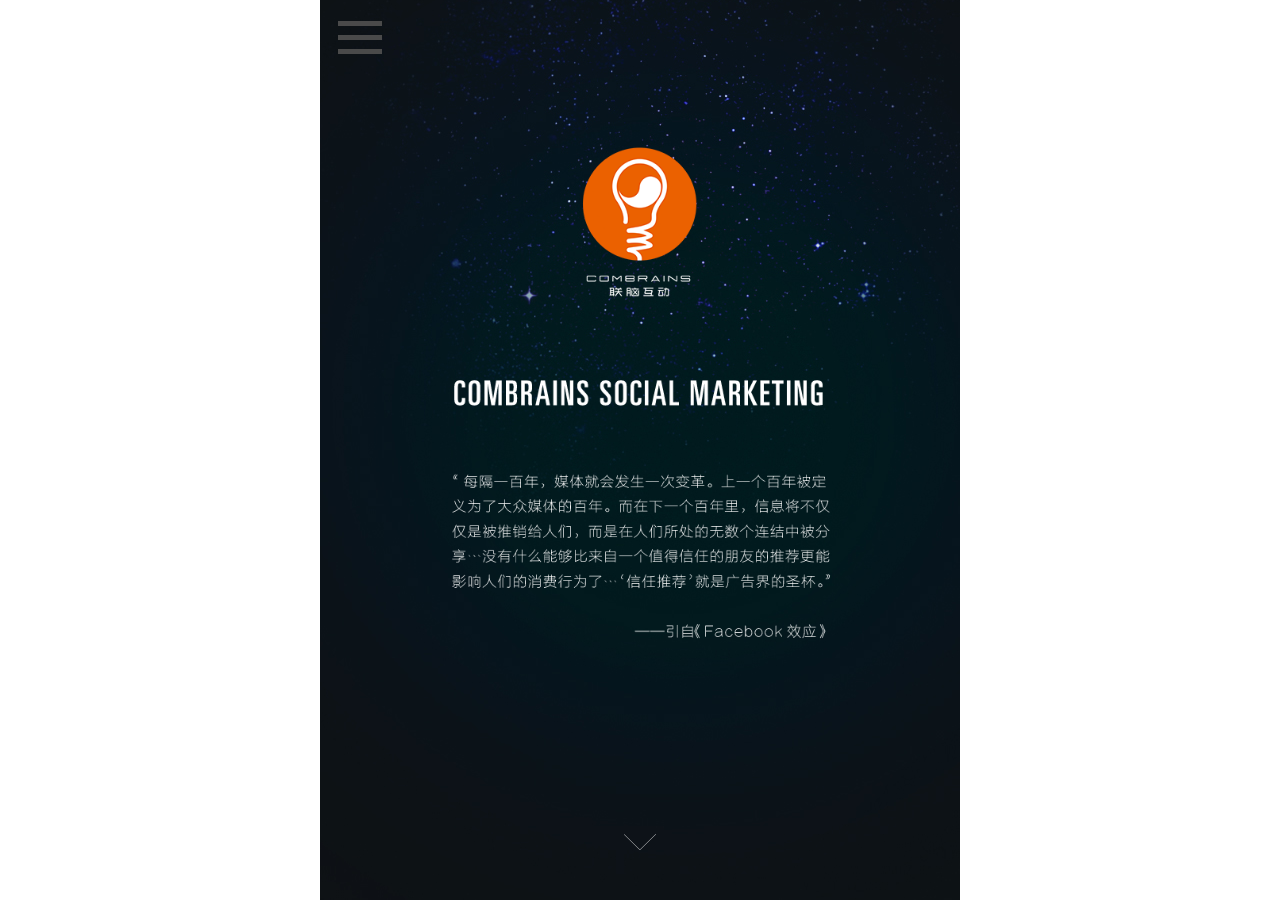
<file: Combranis/index.html>
﻿<!DOCTYPE html>
<html xmlns="http://www.w3.org/1999/xhtml">
<head>
    <meta http-equiv="Content-Type" content="text/html; charset=utf-8" />
    <meta name="viewport" id="viewportid" content="target-densitydpi=320,width=640,user-scalable=no" />
    <link href="css/swiper.min.css" rel="stylesheet" />
    <link href="css/index.css" rel="stylesheet" />
    <script src="js/jquery-1.8.2.min.js"></script>
    <script src="js/swiper.min.js"></script>
    <script src="js/jquery.imagesloaded.min.js"></script>
    <title>联脑互动</title>
</head>
<body>
    <!--Loading-->
    <div class="loading">
        <span class="loading_txt">0%</span>
    </div>
    <!--Loading-->
    <!--主体-->
    <div id="body" hidden>
        <!--菜单-->
        <div id="menu">
        </div>
        <div id="menu_m">
            <div style="width:640px;height:195px;position:absolute;top:0px;left:0px;background:url('../img/menu_bg_01.png') no-repeat;background-size:100% 100%;"></div>
            <div id="menu_m_1" style="width: 640px;position: absolute;top: 195px; left: 0px; background: url('../img/menu_bg_02.png'); background-size: 100% 100%;"></div>
            <div style="width:640px;height:150px;position:absolute;bottom:0px;left:0px;background:url('../img/menu_bg_03.png') no-repeat;background-size:100% 100%;"></div>
            <div id="menu_m_list">
                <table>
                    <tr>
                        <td>
                            <img src="img.cn/menu_home.png" id="menu_home" data-id="0" class="menu_nav" />
                        </td>
                    </tr>
                    <tr>
                        <td>
                            <img src="img.cn/menu_about_h.png" id="menu_about" data-id="1" class="menu_nav" />

                        </td>
                    </tr>
                    <tr>
                        <td>
                            <img src="img.cn/menu_view_h.png" id="menu_view" data-id="2" class="menu_nav" />

                        </td>
                    </tr>
                    <tr>
                        <td>
                            <img src="img.cn/menu_services_h.png" id="menu_services" data-id="3" class="menu_nav" />

                        </td>
                    </tr>
                    <tr>
                        <td>
                            <img src="img.cn/menu_clients_h.png" id="menu_clients" data-id="4" class="menu_nav" />
                        </td>
                    </tr>
                    <tr>
                        <td>

                            <img src="img.cn/menu_contact_h.png" id="menu_contact" data-id="6" class="menu_nav" />

                        </td>
                    </tr>
                    <tr>
                        <td>
                            &nbsp;
                        </td>
                    </tr>
                    <tr>
                        <td>
                            <img src="img/menu_wechat.png" id="combrainsweixin"/>
                        </td>
                    </tr>
                    <tr>
                        <td>
                            <img src="img/menu_wb.png"  id="combrainsweibo" />
                        </td>
                    </tr>
                </table>
            </div>
            <div id="tent_fd"></div>
        </div>
        <!--上划提示-->
        <!--<div id="up">

        </div>-->
        <!--上划提示-->
        <!--内容部分-->
        <div id="index" style="position: absolute; width: 100%; height: 100%; bottom: 0px; right: 0px; z-index: 1; overflow: hidden;">
            <div class="swiper-wrapper">
                <!--第一页-->
                <div class="swiper-slide" id="page1">
                    <img src="img/p1_sl.png" style="height: 100%;" />
                    <div id="up">

                    </div>
                </div>
                <!--第一页-->
                <!--第二页-->
                <div class="swiper-slide" id="page2">
                    <div id="page2_m" style="position: absolute; width: 100%; height: 100%; bottom: 0px; right: 0px; z-index: 1; overflow: hidden;">
                        <div class="swiper-wrapper">
                            <div class="swiper-slide">
                                <img src="img.cn/p2_sl.png" style="height: 100%;" />
                            </div>
                            <div class="swiper-slide">
                                <img src="img.cn/p2_sl2.png" style="height: 100%;" />
                            </div>
                        </div>
                        <div class="swiper-pagination" id="swiper-pagination-p2" style="bottom:70px !important"></div>
                    </div>
                    <div id="up">

                    </div>
                </div>
                <!--第二页-->
                <!--第三页-->
                <div class="swiper-slide" id="page3">
                    <div id="up">

                    </div>

                    <img src="img.cn/p3_sl.png" style="height: 100%;" />
                </div>
                <!--第三页-->
                <!--第四页-->
                <div class="swiper-slide" id="page4">
                    <div id="up">

                    </div>

                    <div id="page4_m" style="position: absolute; width: 100%; height: 100%; bottom: 0px; right: 0px; z-index: 1; overflow: hidden;">
                        <div class="swiper-wrapper">
                            <div class="swiper-slide">
                               <table style="width: 500px; position: relative; left: 50px;top:15%; ">
                                   <tr>
                                       <td colspan="2" align="left">
                                           <img src="img/yyzy_label.png" />
                                       </td>
                                   </tr>
                                   <tr>
                                       <td colspan="2" align="left">
                                           &nbsp;
                                       </td>
                                   </tr>
                                   <tr>
                                       <td colspan="2" align="left">
                                           <img src="img/yyzy_text.png" />
                                       </td>
                                   </tr>
                                   <tr>
                                       <td colspan="2" align="left">&nbsp;
                                       </td>
                                   </tr>
                                   <tr>
                                       <td>
                                           <img src="img/yyzy_01.png" style="" onclick="showwindow('yyzy_01')" />
                                       </td>
                                       <td>
                                           <img src="img/yyzy_02.png" style="" onclick="showwindow('yyzy_02')" />
                                       </td>
                                   </tr>
                                   <tr>
                                       <td>
                                           <img src="img/yyzy_03.png" style="" onclick="showwindow('yyzy_03')" />
                                       </td>
                                       <td>
                                           <img src="img/yyzy_04.png" style="" onclick="showwindow('yyzy_04')" />
                                       </td>
                                   </tr>
                               </table>
                            </div>
                            <div class="swiper-slide">
                                <table style="width: 500px; position: relative; left: 50px;top:15%; ">
                                    <tr>
                                        <td colspan="2" align="left">
                                            <img src="img/zhtg_label.png" />
                                        </td>
                                    </tr>
                                    <tr>
                                        <td colspan="2" align="left">
                                            &nbsp;
                                        </td>
                                    </tr>
                                    <tr>
                                        <td colspan="2" align="left">
                                            <img src="img/zhtg_text.png" />
                                        </td>
                                    </tr>
                                    <tr>
                                        <td colspan="2" align="left">
                                            &nbsp;
                                        </td>
                                    </tr>
                                    <tr>
                                        <td>
                                            <img src="img/zhtg_01.png" style="width:100%;" onclick="showwindow('zhtg_01')" />
                                        </td>
                                        <td>
                                            <img src="img/zhtg_02.png" style="width:100%;" onclick="showwindow('zhtg_02')" />
                                        </td>
                                    </tr>
                                    <tr>
                                        <td>
                                            <img src="img/zhtg_03.png" style="width:100%;" onclick="showwindow('zhtg_03')" />
                                        </td>
                                        <td>
                                        </td>
                                    </tr>
                                </table>
                            </div>
                            <div class="swiper-slide">
                                <table style="width: 500px; position: relative; left: 50px;top:15%; ">
                                    <tr>
                                        <td colspan="2" align="left">
                                            <img src="img/sjyx_label.png" />
                                        </td>
                                    </tr>
                                    <tr>
                                        <td colspan="2" align="left">
                                            &nbsp;
                                        </td>
                                    </tr>
                                    <tr>
                                        <td colspan="2" align="left">
                                            <img src="img/sjyx_text.png" />
                                        </td>
                                    </tr>
                                    <tr>
                                        <td colspan="2" align="left">
                                            &nbsp;
                                        </td>
                                    </tr>
                                    <tr>
                                        <td>
                                            <img src="img/sjyx_01.png" style="width:100%;" onclick="showwindow('sjyx_01')" />
                                        </td>
                                        <td>
                                            <img src="img/sjyx_02.png" style="width:100%;" onclick="showwindow('sjyx_02')" />
                                        </td>
                                    </tr>
                                    <tr>
                                        <td>
                                        </td>
                                        <td>
                                        </td>
                                    </tr>
                                </table>
                            </div>
                            <div class="swiper-slide">
                                <table style="width: 500px; position: relative; left: 50px;top:15%; ">
                                    <tr>
                                        <td colspan="2" align="left">
                                            <img src="img/jscy_label.png" />
                                        </td>
                                    </tr>
                                    <tr>
                                        <td colspan="2" align="left">
                                            &nbsp;
                                        </td>
                                    </tr>
                                    <tr>
                                        <td colspan="2" align="left">
                                            <img src="img/jscy_text.png" />
                                        </td>
                                    </tr>
                                    <tr>
                                        <td colspan="2" align="left">
                                            &nbsp;
                                        </td>
                                    </tr>
                                    <tr>
                                        <td>
                                            <img src="img/jscy_01.png" style="width:100%;" onclick="showwindow('jscy_01')" />
                                        </td>
                                        <td>
                                            <img src="img/jscy_02.png" style="width:100%;" onclick="showwindow('jscy_02')" />
                                        </td>
                                    </tr>
                                    <tr>
                                        <td>
                                            <img src="img/jscy_03.png" style="width:100%;" onclick="showwindow('jscy_03')" />
                                        </td>
                                        <td>
                                            <img src="img/jscy_04.png" style="width:100%;" onclick="showwindow('jscy_04')" />
                                        </td>
                                    </tr>
                                </table>
                            </div>
                            <div class="swiper-slide">
                                <table style="width: 500px; position: relative; left: 50px;top:15%; ">
                                    <tr>
                                        <td colspan="2" align="left">
                                            <img src="img/shhmj_label.png" />
                                        </td>
                                    </tr>
                                    <tr>
                                        <td colspan="2" align="left">
                                            &nbsp;
                                        </td>
                                    </tr>
                                    <tr>
                                        <td colspan="2" align="left">
                                            <img src="img/shhmj_text.png" />
                                        </td>
                                    </tr>
                                    <tr>
                                        <td colspan="2" align="left">
                                            &nbsp;
                                        </td>
                                    </tr>
                                    <tr>
                                        <td>
                                            <img src="img/shhmj_01.png" style="width:100%;" onclick="showwindow('shhmj_01')" />
                                        </td>
                                        <td>
                                            <img src="img/shhmj_02.png" style="width:100%;" onclick="showwindow('shhmj_02')" />
                                        </td>
                                    </tr>
                                    <tr>
                                        <td>
                                        </td>
                                        <td>
                                        </td>
                                    </tr>
                                </table>
                            </div>
                            <div class="swiper-slide">
                                <table style="width: 500px; position: relative; left: 50px;top:15%; ">
                                    <tr>
                                        <td colspan="2" align="left">
                                            <img src="img/pplt_label.png" />
                                        </td>
                                    </tr>
                                    <tr>
                                        <td colspan="2" align="left">
                                            &nbsp;
                                        </td>
                                    </tr>
                                    <tr>
                                        <td colspan="2" align="left">
                                            <img src="img/pplt_text.png" />
                                        </td>
                                    </tr>
                                    <tr>
                                        <td colspan="2" align="left">
                                            &nbsp;
                                        </td>
                                    </tr>
                                    <tr>
                                        <td>
                                        </td>
                                        <td>
                                        </td>
                                    </tr>
                                    <tr>
                                        <td>
                                        </td>
                                        <td>
                                        </td>
                                    </tr>
                                </table>
                            </div>
                            <div class="swiper-slide">
                                <table style="width: 500px; position: relative; left: 50px;top:15%; ">
                                    <tr>
                                        <td colspan="2" align="left">
                                            <img src="img/shhsy_label.png" />
                                        </td>
                                    </tr>
                                    <tr>
                                        <td colspan="2" align="left">
                                            &nbsp;
                                        </td>
                                    </tr>
                                    <tr>
                                        <td colspan="2" align="left">
                                            <img src="img/shhsy_text.png" />
                                        </td>
                                    </tr>
                                    <tr>
                                        <td colspan="2" align="left">
                                            &nbsp;
                                        </td>
                                    </tr>
                                    <tr>
                                        <td>
                                        </td>
                                        <td>
                                        </td>
                                    </tr>
                                    <tr>
                                        <td>
                                        </td>
                                        <td>
                                        </td>
                                    </tr>
                                </table>
                            </div>
                        </div>
                        <div class="swiper-pagination" id="swiper-pagination-p4" style="bottom: 70px !important;"></div>
                    </div>
                </div>
                <!--第四页-->
                <!--第五页-->
                <div class="swiper-slide" id="page5">
                    <div id="up">

                    </div>

                    <div id="page5_m" style="position: absolute; width: 100%; height: 100%; bottom: 0px; right: 0px; z-index: 1; overflow: hidden;">
                        <div class="swiper-wrapper">
                            <div class="swiper-slide">
                                <img src="img/hzhb.png" style="height: 100%;" />
                            </div>
                        </div>
                        <div class="swiper-pagination" id="swiper-pagination-p5"></div>
                    </div>
                </div>
                <!--第五页-->
                <!--第六页-->
                <div class="swiper-slide" id="page7">
                    <div id="page6_m" style="position: absolute; width: 100%; height: 100%; bottom: 0px; right: 0px; z-index: 1; overflow: hidden;">
                        <div class="swiper-wrapper">
                            <div class="swiper-slide">
                                <div style="width: 34%; height: 19%; top: 33%; left: 7%; position: absolute" id="linkbeijing"></div>
                                <img src="img/address_beijing.png" style="width: 100%;" />
                            </div>
                            <div class="swiper-slide">
                                <div style="width: 34%; height: 19%; top: 33%; left: 7%; position: absolute;" id="linkshanghai"></div>
                                <img src="img/address_shanghai.png" style="width: 100%;" />
                            </div>
                        </div>
                        <div class="swiper-pagination" id="swiper-pagination-p6"></div>
                    </div>
                    <!--下方文字内容-->
                    <!--<div id="citylabel">
                        <label index="1" style="color:#d85f0f">北京</label>
                        <label>|</label>
                        <label index="2">上海</label>
                    </div>-->
                    <!--下方文字内容-->
                </div>
                <!--第六页-->
            </div>
        </div>
        <!--内容部分-->
    </div>
    <!--主体-->    
    <!--切换提示-->
    <!--切换提示-->
    <!--横屏提示-->
    <div class="hpts">
        <div class="crossscreen"></div>
    </div>
    <!--横屏提示-->
    <!--弹窗-->
    <div class="case_window" style="position:absolute;display:none;">
        <img class="window_close" src="img/close.png" />
        <div style="border:1px solid #d85f0f;width:100%;height:95%;display:block;position:absolute;bottom:0;float:left;overflow-y:scroll;-webkit-overflow-scrolling:touch;background-color:black ">
            <img class="case_content" style="width:100%;"  />
        </div>
    </div>
    <!--弹窗-->


    <section hidden>
        <img src="img/zhtg_text.png" />
        <img src="img/address_beijing.png" />
        <img src="img/address_shanghai.png" />
        <img src="img/case_content_jscy_01.jpg" />
        <img src="img/case_content_jscy_02.jpg" />
        <img src="img/case_content_jscy_03.jpg" />
        <img src="img/case_content_jscy_04.jpg" />
        <img src="img/case_content_shhmj_01.jpg" />
        <img src="img/case_content_shhmj_02.jpg" />
        <img src="img/case_content_sjyx_01.jpg" />
        <img src="img/case_content_sjyx_02.jpg" />
        <img src="img/case_content_yyzy_01.jpg" />
        <img src="img/case_content_yyzy_02.jpg" />
        <img src="img/case_content_yyzy_03.jpg" />
        <img src="img/case_content_yyzy_04.jpg" />
        <img src="img/case_content_zhtg_01.jpg" />
        <img src="img/case_content_zhtg_02.jpg" />
        <img src="img/case_content_zhtg_03.jpg" />
        <img src="img/close.png" />
        <img src="img/crossscreen.png" />
        <img src="img/hzhb.png" />
        <img src="img/jscy_01.png" />
        <img src="img/jscy_02.png" />
        <img src="img/jscy_03.png" />
        <img src="img/jscy_04.png" />
        <img src="img/jscy_label.png" />
        <img src="img/jscy_text.png" />
        <img src="img/menu_bg_01.png" />
        <img src="img/menu_bg_02.png" />
        <img src="img/menu_bg_03.png" />
        <img src="img/menu_btn.png" />
        <img src="img/menu_en.png" />
        <img src="img/menu_wb.png" />
        <img src="img/menu_wechat.png" />
        <img src="img/p1_sl.png" />
        <img src="img/p1bg.jpg" />
        <img src="img/p2bg.jpg" />
        <img src="img/p3bg.jpg" />
        <img src="img/p4bg.jpg" />
        <img src="img/p5bg.jpg" />
        <img src="img/p7bg.jpg" />
        <img src="img/pplt_label.png" />
        <img src="img/pplt_text.png" />
        <img src="img/shhmj_01.png" />
        <img src="img/shhmj_02.png" />
        <img src="img/shhmj_label.png" />
        <img src="img/shhmj_text.png" />
        <img src="img/shhsy_label.png" />
        <img src="img/shhsy_text.png" />
        <img src="img/sjyx_01.png" />
        <img src="img/sjyx_02.png" />
        <img src="img/sjyx_label.png" />
        <img src="img/sjyx_text.png" />
        <img src="img/up.png" />
        <img src="img/yyzy_01.png" />
        <img src="img/yyzy_02.png" />
        <img src="img/yyzy_03.png" />
        <img src="img/yyzy_04.png" />
        <img src="img/yyzy_label.png" />
        <img src="img/yyzy_text.png" />
        <img src="img/zhtg_01.png" />
        <img src="img/zhtg_02.png" />
        <img src="img/zhtg_03.png" />
        <img src="img/zhtg_label.png" />
        <img src="img.en/menu_about.png" />
        <img src="img.en/menu_about_h.png" />
        <img src="img.en/menu_btn.png" />
        <img src="img.en/menu_clients.png" />
        <img src="img.en/menu_clients_h.png" />
        <img src="img.en/menu_contact.png" />
        <img src="img.en/menu_contact_h.png" />
        <img src="img.en/menu_en.png" />
        <img src="img.en/menu_home.png" />
        <img src="img.en/menu_home_h.png" />
        <img src="img.en/menu_join.png" />
        <img src="img.en/menu_join_h.png" />
        <img src="img.en/menu_services.png" />
        <img src="img.en/menu_services_h.png" />
        <img src="img.en/menu_view.png" />
        <img src="img.en/menu_view_h.png" />
        <img src="img.en/p1_sl.png" />
        <img src="img.en/p1bg.jpg" />
        <img src="img.en/p2_sl.png" />
        <img src="img.en/p2_sl2.png" />
        <img src="img.en/p3_sl.png" />
        <img src="img.en/p4_sl.png" />
        <img src="img.en/p5_sl.png" />
        <img src="img.en/p5_sl2.png" />
        <img src="img.en/p5bg.jpg" />
        <img src="img.en/p7_sl.png" />
        <img src="img.cn/menu_about.png" />
        <img src="img.cn/menu_about_h.png" />
        <img src="img.cn/menu_clients.png" />
        <img src="img.cn/menu_clients_h.png" />
        <img src="img.cn/menu_contact.png" />
        <img src="img.cn/menu_contact_h.png" />
        <img src="img.cn/menu_home.png" />
        <img src="img.cn/menu_home_h.png" />
        <img src="img.cn/menu_join.png" />
        <img src="img.cn/menu_join_h.png" />
        <img src="img.cn/menu_services.png" />
        <img src="img.cn/menu_services_h.png" />
        <img src="img.cn/menu_view.png" />
        <img src="img.cn/menu_view_h.png" />
    </section>
    <script>
        /*******************************************全局变量******************************************/
        var App = {
            height: document.documentElement.clientHeight,//浏览器高度
            globalH: 1136,//原始高度
            nowW: 640,//当前宽度
            swiper: 0,//全局swiper
            swiper_p4: 0,//第四页swiper
        }
        /*******************************************全局变量******************************************/
        /*******************************************预加载图片******************************************/
        var completed = 0, total = $('section img').length;

        /* 接下来我们处理图片预加载，并且和进度有序的组织起来 */
        $('section').imagesLoaded().done(function (instance) {
            setTimeout(function () {
                $('.loading').remove();
                $('#body').show();
                Init();
            }, 500);
        }).progress(function (instance, image) {
            completed++; //添加计数器
            var imgprogress = completed / total; //生成进度数值
            $(".loading_txt").text(parseInt(imgprogress * 100) + "%");
        });
        /*******************************************预加载图片******************************************/

        ////初始化Body
        function Init() {
            $('#body').css('height', App.height + 'px');
            $('#menu_m_1').css('height', (App.height - 195 - 150) + 'px');
            ////总体页面切换
            App.swiper = new Swiper('#index', {
                direction: 'vertical',
                slidesPerView: 1,
                paginationClickable: true,
                spaceBetween: 0,
                mousewheelControl: true,
                onSlideChangeEnd: function (swiper) {

                    //初始化页面动画元素
                    // AnimationInitial();

                    switch (swiper.activeIndex) {
                        case 0:
                            $.each($('.menu_nav'), function (i) {
                                if ($(this).attr('src').indexOf('_h.png') < 0) {
                                    $(this).attr('src', $(this).attr('src').replace('.png', '_h.png'));
                                }
                                if ($(this).attr('data-id') == '0') {
                                    $(this).attr('src', $(this).attr('src').replace('_h.png', '.png'));
                                }
                            })
                            break;
                        case 1:
                            $.each($('.menu_nav'), function (i) {
                                if ($(this).attr('src').indexOf('_h.png') < 0) {
                                    $(this).attr('src', $(this).attr('src').replace('.png', '_h.png'));
                                }
                                if ($(this).attr('data-id') == '1') {
                                    $(this).attr('src', $(this).attr('src').replace('_h.png', '.png'));
                                }
                            })
                            break;
                        case 2:
                            $.each($('.menu_nav'), function (i) {
                                if ($(this).attr('src').indexOf('_h.png') < 0) {
                                    $(this).attr('src', $(this).attr('src').replace('.png', '_h.png'));
                                }
                                if ($(this).attr('data-id') == '2') {
                                    $(this).attr('src', $(this).attr('src').replace('_h.png', '.png'));
                                }
                            })
                            break;
                        case 3:
                            $.each($('.menu_nav'), function (i) {
                                if ($(this).attr('src').indexOf('_h.png') < 0) {
                                    $(this).attr('src', $(this).attr('src').replace('.png', '_h.png'));
                                }
                                if ($(this).attr('data-id') == '3') {
                                    $(this).attr('src', $(this).attr('src').replace('_h.png', '.png'));
                                }
                            })
                            break;
                        case 4:
                            $.each($('.menu_nav'), function (i) {
                                if ($(this).attr('src').indexOf('_h.png') < 0) {
                                    $(this).attr('src', $(this).attr('src').replace('.png', '_h.png'));
                                }
                                if ($(this).attr('data-id') == '4') {
                                    $(this).attr('src', $(this).attr('src').replace('_h.png', '.png'));
                                }
                            })
                            break;
                        case 5:
                            $.each($('.menu_nav'), function (i) {
                                if ($(this).attr('src').indexOf('_h.png') < 0) {
                                    $(this).attr('src', $(this).attr('src').replace('.png', '_h.png'));
                                }
                                if ($(this).attr('data-id') == '5') {
                                    $(this).attr('src', $(this).attr('src').replace('_h.png', '.png'));
                                }
                            })
                            break;
                        case 6:
                            $.each($('.menu_nav'), function (i) {
                                if ($(this).attr('src').indexOf('_h.png') < 0) {
                                    $(this).attr('src', $(this).attr('src').replace('.png', '_h.png'));
                                }
                                if ($(this).attr('data-id') == '6') {
                                    $(this).attr('src', $(this).attr('src').replace('_h.png', '.png'));
                                }
                            })
                            break;
                    }
                }
            });
            ////关于我们切换
            swiper_p2 = new Swiper('#page2_m', {
                slidesPerView: 1,
                paginationClickable: true,
                spaceBetween: 0,
                mousewheelControl: true,
                pagination: '#swiper-pagination-p2',
            });
            ////服务客户切换
            App.swiper_p4 = new Swiper('#page4_m', {
                slidesPerView: 1,
                paginationClickable: true,
                spaceBetween: 0,
                mousewheelControl: true,
                pagination: '#swiper-pagination-p4',
            });
            ////关于我们切换
            //swiper_p5 = new Swiper('#page5_m', {
            //    slidesPerView: 1,
            //    paginationClickable: true,
            //    spaceBetween: 0,
            //    mousewheelControl: true,
            //    pagination: '#swiper-pagination-p5',
            //});
            ///联系地址切换
            swiper_p6 = new Swiper('#page6_m', {
                slidesPerView: 1,
                paginationClickable: true,
                spaceBetween: 0,
                mousewheelControl: true,
                pagination: '#swiper-pagination-p6',
            });
            ////设置图片中英版版本
            function SetLanguage(flag) {

            }

            /*****************************菜单操作*******************************/
            ////召唤菜单
            var o_menu = true;
            $('#menu').on('touchstart', function () {
                if (o_menu) {
                    o_menu = false;
                    //$("#index").css({ "width": "86%" ,"top":"10%"});
                    $('#index').removeClass('untosc').addClass('tosc');
                    $('#menu_m').show();
                    $('#up').hide();


                }
                else {
                    o_menu = true;
                    //$("#index").css({ "height": "100%", "width": "100%", "top": "0%" });
                    $('#index').removeClass('tosc').addClass('untosc');
                    $('#menu_m').hide();
                    $('#up').show();
                }
            });
            ////菜单点击
            $('.menu_nav').on('touchstart', function () {
                $.each($('.menu_nav'), function (i) {
                    if ($(this).attr('src').indexOf('_h.png') < 0) {
                        $(this).attr('src', $(this).attr('src').replace('.png', '_h.png'));
                    }
                })
                $(this).attr('src', $(this).attr('src').replace('_h.png', '.png'));
                App.swiper.slideTo($(this).attr('data-id'), 1000, false)
            });
            ////隐藏菜单
            $('#tent_fd').click(function () {
                //$("#index").css({ "height": "100%", "width": "100%", "top": "0%" });
                $('#index').removeClass('tosc').addClass('untosc');
                $('#menu_m').hide();
                $('#up').show();
                o_menu = true;
            });
        }

        ///链接联脑微博
        $("#combrainsweibo").click(function () {
            window.location.href = "http://weibo.com/combrains"
        })
        ///链接联脑微信
        $("#combrainsweixin").click(function () {
            $(".case_content").attr("src", "../img/weixin.png");
            $(".case_window").css("display", "block");
        })
        /*****************************菜单操作*******************************/
        /***************************************横屏监视********************************************/
        var ishp = true;
        function orientationChange() {
            switch (window.orientation) {
                ////正常
                case 0:
                    $(".hpts").hide();
                    $("#body").show();
                    break;
                    ////倒过来
                case 180:
                    $(".hpts").hide();
                    $("#body").show();
                    break;
                    ////右转
                case -90:
                    $(".hpts").show();
                    $("#body").hide();
                    ////左转
                case 90:
                    $(".hpts").show();
                    $("#body").hide();
                    break;
            }
        }
        window.addEventListener("onorientationchange" in window ? "orientationchange" : "resize", orientationChange, false);
        /***************************************横屏监视********************************************/
        /***************************************第四页********************************************/
        $(".window_close").click(function () {
            $(".case_window").css("display", "none");
            App.swiper.unlockSwipes();
            App.swiper_p4.unlockSwipes();
        })
        function showwindow(index) {
            App.swiper.lockSwipes();
            App.swiper_p4.lockSwipes();
            $(".case_content").attr("src","../img/case_content_"+index+".jpg");
            $(".case_window").css("display", "block");
        }
        /***************************************第四页********************************************/

        /***************************************第六页********************************************/
        ///点击切换城市
        //$("#citylabel label:eq(0)").click(function () {
        //    $("#citylabel label:eq(2)").attr("style", "color:white");
        //    $(this).attr("style", "color:#d85f0f");
        //    $("#page7").find("img").attr("src", "img/address_beijing.png")
        //})
        //$("#citylabel label:eq(2)").click(function () {
        //    $("#citylabel label:eq(0)").attr("style", "color:white");
        //    $(this).attr("style", "color:#d85f0f");
        //    $("#page7").find("img").attr("src", "img/address_shanghai.png")
        //})
        ///点击跳转到地图
        $("#linkbeijing").click(function () {
            window.location.href = "http://map.baidu.com/?shareurl=1&poiShareUid=d7fd2ad356eae92a0accddb6"
        })
        $("#linkshanghai").click(function () {
            window.location.href = "http://map.baidu.com/?shareurl=1&poiShareUid=7e3d1e5ffc21ed965bf6be5b"
        })
        /***************************************第六页********************************************/

    </script>
</body>
</html>
</file>
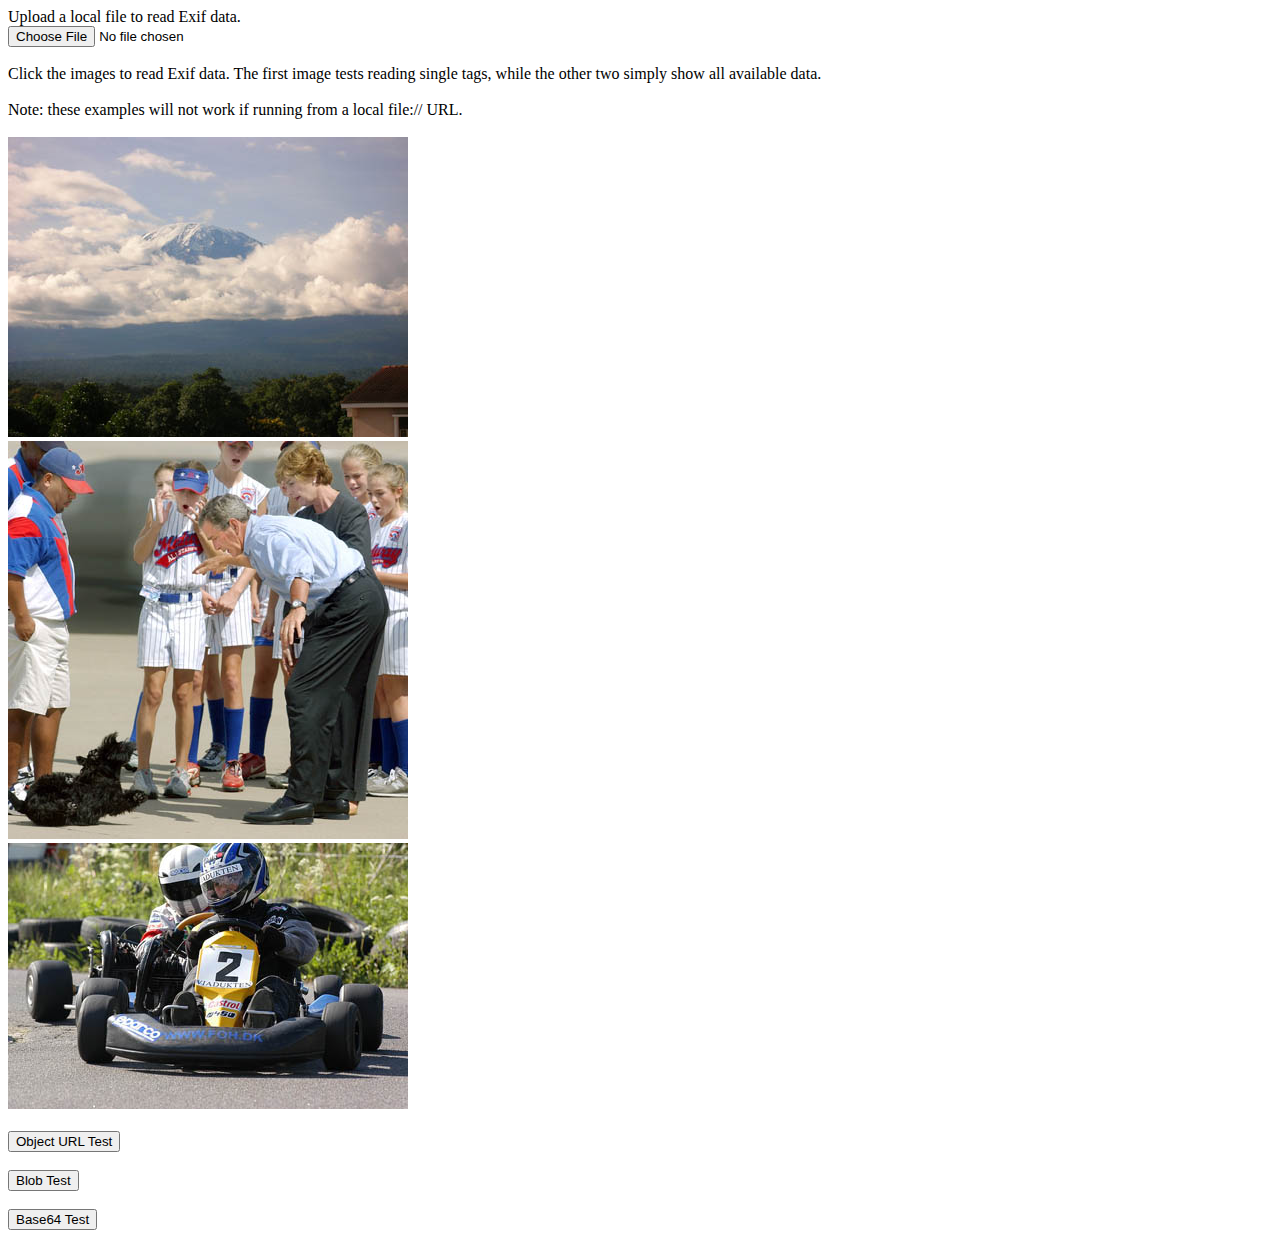
<file: Benz/js/exif-js-master/example/index.html>
<!doctype html>
<html>
<head>
<script type="text/javascript" src="../exif.js"></script>

</head>
<body>
Upload a local file to read Exif data.
<br/>
<input id="file-input" type="file" />
<br/><br/>

Click the images to read Exif data. The first image tests reading single tags, while the other two simply show all available data.
<br/><br/>
Note: these examples will not work if running from a local file:// URL.
<br/><br/>
<img src="DSCN0614_small.jpg" id="img1" />
<br/>
<img src="Bush-dog.jpg" id="img2" />
<br/>
<img src="dsc_09827.jpg" id="img3" /><br/>
<br/>
<button id="objecturltest">Object URL Test</button><br/>
<br/>
<button id="blobtest">Blob Test</button><br/>
<br/>
<button id="base64test">Base64 Test</button><br/>


<script>
document.getElementById("img1").onclick = function() {
    EXIF.getData(this, function() {
        var make = EXIF.getTag(this, "Make"),
            model = EXIF.getTag(this, "Model");
        alert("I was taken by a " + make + " " + model);
    });
}

document.getElementById("img2").onclick = function() {
    EXIF.getData(this, function() {
        alert(EXIF.pretty(this));
    });
}

document.getElementById("img3").onclick = function() {
    EXIF.getData(this, function() {
        alert(EXIF.pretty(this));
    });
}

document.getElementById("file-input").onchange = function(e) {
    EXIF.getData(e.target.files[0], function() {
        alert(EXIF.pretty(this));
    });
}

document.getElementById("base64test").onclick = function() {
    var image = new Image();
    image.onload = function() {
        EXIF.getData(image, function() {
            alert(EXIF.pretty(this));
        });
    };
    image.src = "[data-uri]"
}


document.getElementById("objecturltest").onclick = function() {
    var http = new XMLHttpRequest();
    http.open("GET", "DSCN0614_small.jpg", true);
    http.responseType = "blob";
    http.onload = function(e) {
        if (this.status === 200) {
            var image = new Image();
            image.onload = function() {
                EXIF.getData(image, function() {
                    alert(EXIF.pretty(this));
                });
            };
            image.src = URL.createObjectURL(http.response);

        }
    };
    http.send();
}


document.getElementById("blobtest").onclick = function() {
    var http = new XMLHttpRequest();
    http.open("GET", "DSCN0614_small.jpg", true);
    http.responseType = "blob";
    http.onload = function(e) {
        if (this.status === 200) {
            EXIF.getData(http.response, function() {
                alert(EXIF.pretty(this));
            });
        }
    };
    http.send();
}
</script>



</body>
</html>
</file>
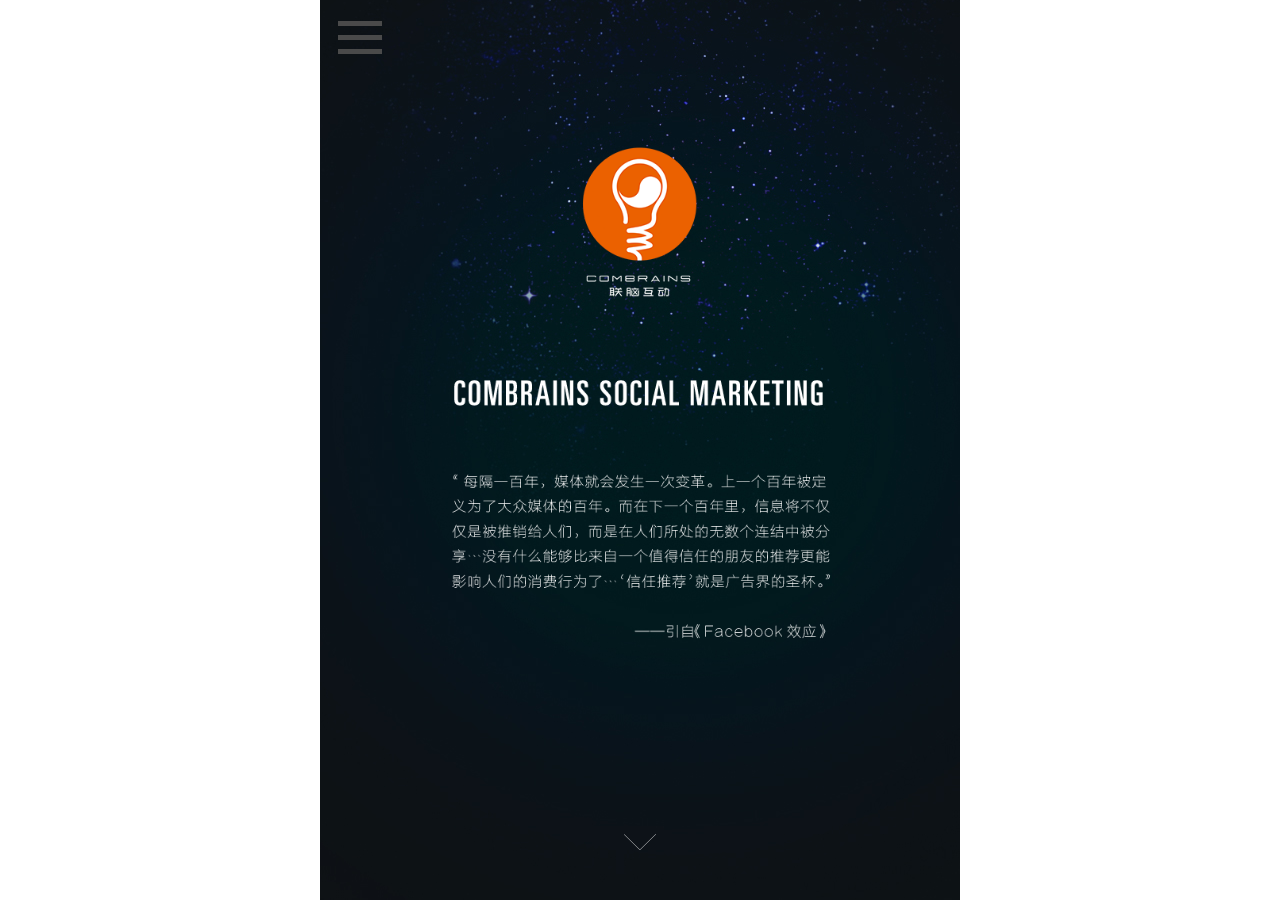
<file: Combranis/obj/Release/Package/PackageTmp/index.html>
﻿<!DOCTYPE html>
<html xmlns="http://www.w3.org/1999/xhtml">
<head>
    <meta http-equiv="Content-Type" content="text/html; charset=utf-8" />
    <meta name="viewport" id="viewportid" content="target-densitydpi=320,width=640,user-scalable=no" />
    <link href="css/swiper.min.css" rel="stylesheet" />
    <link href="css/index.css" rel="stylesheet" />
    <script src="js/jquery-1.8.2.min.js"></script>
    <script src="js/swiper.min.js"></script>
    <script src="js/jquery.imagesloaded.min.js"></script>
    <title>联脑互动</title>
</head>
<body>
    <!--Loading-->
    <div class="loading">
        <span class="loading_txt">0%</span>
    </div>
    <!--Loading-->
    <!--主体-->
    <div id="body" hidden>
        <!--菜单-->
        <div id="menu">
        </div>
        <div id="menu_m">
            <div style="width:640px;height:195px;position:absolute;top:0px;left:0px;background:url('../img/menu_bg_01.png') no-repeat;background-size:100% 100%;"></div>
            <div id="menu_m_1" style="width: 640px;position: absolute;top: 195px; left: 0px; background: url('../img/menu_bg_02.png'); background-size: 100% 100%;"></div>
            <div style="width:640px;height:150px;position:absolute;bottom:0px;left:0px;background:url('../img/menu_bg_03.png') no-repeat;background-size:100% 100%;"></div>
            <div id="menu_m_list">
                <table>
                    <tr>
                        <td>
                            <img src="img.cn/menu_home.png" id="menu_home" data-id="0" class="menu_nav" />
                        </td>
                    </tr>
                    <tr>
                        <td>
                            <img src="img.cn/menu_about_h.png" id="menu_about" data-id="1" class="menu_nav" />

                        </td>
                    </tr>
                    <tr>
                        <td>
                            <img src="img.cn/menu_view_h.png" id="menu_view" data-id="2" class="menu_nav" />

                        </td>
                    </tr>
                    <tr>
                        <td>
                            <img src="img.cn/menu_services_h.png" id="menu_services" data-id="3" class="menu_nav" />

                        </td>
                    </tr>
                    <tr>
                        <td>
                            <img src="img.cn/menu_clients_h.png" id="menu_clients" data-id="4" class="menu_nav" />
                        </td>
                    </tr>
                    <tr>
                        <td>

                            <img src="img.cn/menu_contact_h.png" id="menu_contact" data-id="6" class="menu_nav" />

                        </td>
                    </tr>
                    <tr>
                        <td>
                            &nbsp;
                        </td>
                    </tr>
                    <tr>
                        <td>
                            <img src="img/menu_wechat.png" id="combrainsweixin"/>
                        </td>
                    </tr>
                    <tr>
                        <td>
                            <img src="img/menu_wb.png"  id="combrainsweibo" />
                        </td>
                    </tr>
                </table>
            </div>
            <div id="tent_fd"></div>
        </div>
        <!--上划提示-->
        <!--<div id="up">

        </div>-->
        <!--上划提示-->
        <!--内容部分-->
        <div id="index" style="position: absolute; width: 100%; height: 100%; bottom: 0px; right: 0px; z-index: 1; overflow: hidden;">
            <div class="swiper-wrapper">
                <!--第一页-->
                <div class="swiper-slide" id="page1">
                    <img src="img/p1_sl.png" style="height: 100%;" />
                    <div id="up">

                    </div>
                </div>
                <!--第一页-->
                <!--第二页-->
                <div class="swiper-slide" id="page2">
                    <div id="page2_m" style="position: absolute; width: 100%; height: 100%; bottom: 0px; right: 0px; z-index: 1; overflow: hidden;">
                        <div class="swiper-wrapper">
                            <div class="swiper-slide">
                                <img src="img.cn/p2_sl.png" style="height: 100%;" />
                            </div>
                            <div class="swiper-slide">
                                <img src="img.cn/p2_sl2.png" style="height: 100%;" />
                            </div>
                        </div>
                        <div class="swiper-pagination" id="swiper-pagination-p2"></div>
                    </div>
                    <div id="up">

                    </div>
                </div>
                <!--第二页-->
                <!--第三页-->
                <div class="swiper-slide" id="page3">
                    <div id="up">

                    </div>

                    <img src="img.cn/p3_sl.png" style="height: 100%;" />
                </div>
                <!--第三页-->
                <!--第四页-->
                <div class="swiper-slide" id="page4">
                    <div id="up">

                    </div>

                    <div id="page4_m" style="position: absolute; width: 100%; height: 100%; bottom: 0px; right: 0px; z-index: 1; overflow: hidden;">
                        <div class="swiper-wrapper">
                            <div class="swiper-slide">
                               <table style="width: 500px; position: relative; left: 50px;top:15%; ">
                                   <tr>
                                       <td colspan="2" align="left">
                                           <img src="img/yyzy_label.png" />
                                       </td>
                                   </tr>
                                   <tr>
                                       <td colspan="2" align="left">
                                           &nbsp;
                                       </td>
                                   </tr>
                                   <tr>
                                       <td colspan="2" align="left">
                                           <img src="img/yyzy_text.png" />
                                       </td>
                                   </tr>
                                   <tr>
                                       <td colspan="2" align="left">&nbsp;
                                       </td>
                                   </tr>
                                   <tr>
                                       <td>
                                           <img src="img/yyzy_01.png" style="" onclick="showwindow('yyzy_01')" />
                                       </td>
                                       <td>
                                           <img src="img/yyzy_02.png" style="" onclick="showwindow('yyzy_02')" />
                                       </td>
                                   </tr>
                                   <tr>
                                       <td>
                                           <img src="img/yyzy_03.png" style="" onclick="showwindow('yyzy_03')" />
                                       </td>
                                       <td>
                                           <img src="img/yyzy_04.png" style="" onclick="showwindow('yyzy_04')" />
                                       </td>
                                   </tr>
                               </table>
                            </div>
                            <div class="swiper-slide">
                                <table style="width: 500px; position: relative; left: 50px;top:15%; ">
                                    <tr>
                                        <td colspan="2" align="left">
                                            <img src="img/zhtg_label.png" />
                                        </td>
                                    </tr>
                                    <tr>
                                        <td colspan="2" align="left">
                                            &nbsp;
                                        </td>
                                    </tr>
                                    <tr>
                                        <td colspan="2" align="left">
                                            <img src="img/zhtg_text.png" />
                                        </td>
                                    </tr>
                                    <tr>
                                        <td colspan="2" align="left">
                                            &nbsp;
                                        </td>
                                    </tr>
                                    <tr>
                                        <td>
                                            <img src="img/zhtg_01.png" style="width:100%;" onclick="showwindow('zhtg_01')" />
                                        </td>
                                        <td>
                                            <img src="img/zhtg_02.png" style="width:100%;" onclick="showwindow('zhtg_02')" />
                                        </td>
                                    </tr>
                                    <tr>
                                        <td>
                                            <img src="img/zhtg_03.png" style="width:100%;" onclick="showwindow('zhtg_03')" />
                                        </td>
                                        <td>
                                        </td>
                                    </tr>
                                </table>
                            </div>
                            <div class="swiper-slide">
                                <table style="width: 500px; position: relative; left: 50px;top:15%; ">
                                    <tr>
                                        <td colspan="2" align="left">
                                            <img src="img/sjyx_label.png" />
                                        </td>
                                    </tr>
                                    <tr>
                                        <td colspan="2" align="left">
                                            &nbsp;
                                        </td>
                                    </tr>
                                    <tr>
                                        <td colspan="2" align="left">
                                            <img src="img/sjyx_text.png" />
                                        </td>
                                    </tr>
                                    <tr>
                                        <td colspan="2" align="left">
                                            &nbsp;
                                        </td>
                                    </tr>
                                    <tr>
                                        <td>
                                            <img src="img/sjyx_01.png" style="width:100%;" onclick="showwindow('sjyx_01')" />
                                        </td>
                                        <td>
                                            <img src="img/sjyx_02.png" style="width:100%;" onclick="showwindow('sjyx_02')" />
                                        </td>
                                    </tr>
                                    <tr>
                                        <td>
                                        </td>
                                        <td>
                                        </td>
                                    </tr>
                                </table>
                            </div>
                            <div class="swiper-slide">
                                <table style="width: 500px; position: relative; left: 50px;top:15%; ">
                                    <tr>
                                        <td colspan="2" align="left">
                                            <img src="img/jscy_label.png" />
                                        </td>
                                    </tr>
                                    <tr>
                                        <td colspan="2" align="left">
                                            &nbsp;
                                        </td>
                                    </tr>
                                    <tr>
                                        <td colspan="2" align="left">
                                            <img src="img/jscy_text.png" />
                                        </td>
                                    </tr>
                                    <tr>
                                        <td colspan="2" align="left">
                                            &nbsp;
                                        </td>
                                    </tr>
                                    <tr>
                                        <td>
                                            <img src="img/jscy_01.png" style="width:100%;" onclick="showwindow('jscy_01')" />
                                        </td>
                                        <td>
                                            <img src="img/jscy_02.png" style="width:100%;" onclick="showwindow('jscy_02')" />
                                        </td>
                                    </tr>
                                    <tr>
                                        <td>
                                            <img src="img/jscy_03.png" style="width:100%;" onclick="showwindow('jscy_03')" />
                                        </td>
                                        <td>
                                            <img src="img/jscy_04.png" style="width:100%;" onclick="showwindow('jscy_04')" />
                                        </td>
                                    </tr>
                                </table>
                            </div>
                            <div class="swiper-slide">
                                <table style="width: 500px; position: relative; left: 50px;top:15%; ">
                                    <tr>
                                        <td colspan="2" align="left">
                                            <img src="img/shhmj_label.png" />
                                        </td>
                                    </tr>
                                    <tr>
                                        <td colspan="2" align="left">
                                            &nbsp;
                                        </td>
                                    </tr>
                                    <tr>
                                        <td colspan="2" align="left">
                                            <img src="img/shhmj_text.png" />
                                        </td>
                                    </tr>
                                    <tr>
                                        <td colspan="2" align="left">
                                            &nbsp;
                                        </td>
                                    </tr>
                                    <tr>
                                        <td>
                                            <img src="img/shhmj_01.png" style="width:100%;" onclick="showwindow('shhmj_01')" />
                                        </td>
                                        <td>
                                            <img src="img/shhmj_02.png" style="width:100%;" onclick="showwindow('shhmj_02')" />
                                        </td>
                                    </tr>
                                    <tr>
                                        <td>
                                        </td>
                                        <td>
                                        </td>
                                    </tr>
                                </table>
                            </div>
                            <div class="swiper-slide">
                                <table style="width: 500px; position: relative; left: 50px;top:15%; ">
                                    <tr>
                                        <td colspan="2" align="left">
                                            <img src="img/pplt_label.png" />
                                        </td>
                                    </tr>
                                    <tr>
                                        <td colspan="2" align="left">
                                            &nbsp;
                                        </td>
                                    </tr>
                                    <tr>
                                        <td colspan="2" align="left">
                                            <img src="img/pplt_text.png" />
                                        </td>
                                    </tr>
                                    <tr>
                                        <td colspan="2" align="left">
                                            &nbsp;
                                        </td>
                                    </tr>
                                    <tr>
                                        <td>
                                        </td>
                                        <td>
                                        </td>
                                    </tr>
                                    <tr>
                                        <td>
                                        </td>
                                        <td>
                                        </td>
                                    </tr>
                                </table>
                            </div>
                            <div class="swiper-slide">
                                <table style="width: 500px; position: relative; left: 50px;top:15%; ">
                                    <tr>
                                        <td colspan="2" align="left">
                                            <img src="img/shhsy_label.png" />
                                        </td>
                                    </tr>
                                    <tr>
                                        <td colspan="2" align="left">
                                            &nbsp;
                                        </td>
                                    </tr>
                                    <tr>
                                        <td colspan="2" align="left">
                                            <img src="img/shhsy_text.png" />
                                        </td>
                                    </tr>
                                    <tr>
                                        <td colspan="2" align="left">
                                            &nbsp;
                                        </td>
                                    </tr>
                                    <tr>
                                        <td>
                                        </td>
                                        <td>
                                        </td>
                                    </tr>
                                    <tr>
                                        <td>
                                        </td>
                                        <td>
                                        </td>
                                    </tr>
                                </table>
                            </div>
                        </div>
                        <div class="swiper-pagination" id="swiper-pagination-p4" style="bottom: 120px !important;"></div>
                    </div>
                </div>
                <!--第四页-->
                <!--第五页-->
                <div class="swiper-slide" id="page5">
                    <div id="up">

                    </div>

                    <div id="page5_m" style="position: absolute; width: 100%; height: 100%; bottom: 0px; right: 0px; z-index: 1; overflow: hidden;">
                        <div class="swiper-wrapper">
                            <div class="swiper-slide">
                                <img src="img/hzhb.png" style="height: 100%;" />
                            </div>
                        </div>
                        <div class="swiper-pagination" id="swiper-pagination-p5"></div>
                    </div>
                </div>
                <!--第五页-->
                <!--第六页-->
                <div class="swiper-slide" id="page7">
                    <div id="page6_m" style="position: absolute; width: 100%; height: 100%; bottom: 0px; right: 0px; z-index: 1; overflow: hidden;">
                        <div class="swiper-wrapper">
                            <div class="swiper-slide">
                                <div style="width: 34%; height: 19%; top: 33%; left: 7%; position: absolute" id="linkbeijing"></div>
                                <img src="img/address_beijing.png" style="width: 100%;" />
                            </div>
                            <div class="swiper-slide">
                                <div style="width: 34%; height: 19%; top: 33%; left: 7%; position: absolute;" id="linkshanghai"></div>
                                <img src="img/address_shanghai.png" style="width: 100%;" />
                            </div>
                        </div>
                        <div class="swiper-pagination" id="swiper-pagination-p6"></div>
                    </div>
                    <!--下方文字内容-->
                    <!--<div id="citylabel">
                        <label index="1" style="color:#d85f0f">北京</label>
                        <label>|</label>
                        <label index="2">上海</label>
                    </div>-->
                    <!--下方文字内容-->
                </div>
                <!--第六页-->
            </div>
        </div>
        <!--内容部分-->
    </div>
    <!--主体-->    
    <!--切换提示-->
    <!--切换提示-->
    <!--横屏提示-->
    <div class="hpts">
        <div class="crossscreen"></div>
    </div>
    <!--横屏提示-->
    <!--弹窗-->
    <div class="case_window" style="position:absolute;display:none;background-color:black">
        <img class="window_close" src="img/close.png" />
        <div style="border:1px solid #d85f0f;width:100%;height:95%;display:block;position:absolute;bottom:0;float:left;overflow-y:scroll;-webkit-overflow-scrolling:touch; ">
            <img class="case_content" style="width:100%;"  />
        </div>
    </div>
    <!--弹窗-->


    <section hidden>
        <img src="img/zhtg_text.png" />
        <img src="img/address_beijing.png" />
        <img src="img/address_shanghai.png" />
        <img src="img/case_content_jscy_01.jpg" />
        <img src="img/case_content_jscy_02.jpg" />
        <img src="img/case_content_jscy_03.jpg" />
        <img src="img/case_content_jscy_04.jpg" />
        <img src="img/case_content_shhmj_01.jpg" />
        <img src="img/case_content_shhmj_02.jpg" />
        <img src="img/case_content_sjyx_01.jpg" />
        <img src="img/case_content_sjyx_02.png" />
        <img src="img/case_content_yyzy_01.jpg" />
        <img src="img/case_content_yyzy_02.jpg" />
        <img src="img/case_content_yyzy_03.jpg" />
        <img src="img/case_content_yyzy_04.jpg" />
        <img src="img/case_content_zhtg_01.jpg" />
        <img src="img/case_content_zhtg_02.jpg" />
        <img src="img/case_content_zhtg_03.jpg" />
        <img src="img/close.png" />
        <img src="img/crossscreen.png" />
        <img src="img/hzhb.png" />
        <img src="img/jscy_01.png" />
        <img src="img/jscy_02.png" />
        <img src="img/jscy_03.png" />
        <img src="img/jscy_04.png" />
        <img src="img/jscy_label.png" />
        <img src="img/jscy_text.png" />
        <img src="img/menu_bg_01.png" />
        <img src="img/menu_bg_02.png" />
        <img src="img/menu_bg_03.png" />
        <img src="img/menu_btn.png" />
        <img src="img/menu_en.png" />
        <img src="img/menu_wb.png" />
        <img src="img/menu_wechat.png" />
        <img src="img/p1_sl.png" />
        <img src="img/p1bg.jpg" />
        <img src="img/p2bg.jpg" />
        <img src="img/p3bg.jpg" />
        <img src="img/p4bg.jpg" />
        <img src="img/p5bg.jpg" />
        <img src="img/p7bg.jpg" />
        <img src="img/pplt_label.png" />
        <img src="img/pplt_text.png" />
        <img src="img/shhmj_01.png" />
        <img src="img/shhmj_02.png" />
        <img src="img/shhmj_label.png" />
        <img src="img/shhmj_text.png" />
        <img src="img/shhsy_label.png" />
        <img src="img/shhsy_text.png" />
        <img src="img/sjyx_01.png" />
        <img src="img/sjyx_02.png" />
        <img src="img/sjyx_label.png" />
        <img src="img/sjyx_text.png" />
        <img src="img/up.png" />
        <img src="img/yyzy_01.png" />
        <img src="img/yyzy_02.png" />
        <img src="img/yyzy_03.png" />
        <img src="img/yyzy_04.png" />
        <img src="img/yyzy_label.png" />
        <img src="img/yyzy_text.png" />
        <img src="img/zhtg_01.png" />
        <img src="img/zhtg_02.png" />
        <img src="img/zhtg_03.png" />
        <img src="img/zhtg_label.png" />
        <img src="img.en/menu_about.png" />
        <img src="img.en/menu_about_h.png" />
        <img src="img.en/menu_btn.png" />
        <img src="img.en/menu_clients.png" />
        <img src="img.en/menu_clients_h.png" />
        <img src="img.en/menu_contact.png" />
        <img src="img.en/menu_contact_h.png" />
        <img src="img.en/menu_en.png" />
        <img src="img.en/menu_home.png" />
        <img src="img.en/menu_home_h.png" />
        <img src="img.en/menu_join.png" />
        <img src="img.en/menu_join_h.png" />
        <img src="img.en/menu_services.png" />
        <img src="img.en/menu_services_h.png" />
        <img src="img.en/menu_view.png" />
        <img src="img.en/menu_view_h.png" />
        <img src="img.en/p1_sl.png" />
        <img src="img.en/p1bg.jpg" />
        <img src="img.en/p2_sl.png" />
        <img src="img.en/p2_sl2.png" />
        <img src="img.en/p3_sl.png" />
        <img src="img.en/p4_sl.png" />
        <img src="img.en/p5_sl.png" />
        <img src="img.en/p5_sl2.png" />
        <img src="img.en/p5bg.jpg" />
        <img src="img.en/p7_sl.png" />
        <img src="img.cn/menu_about.png" />
        <img src="img.cn/menu_about_h.png" />
        <img src="img.cn/menu_clients.png" />
        <img src="img.cn/menu_clients_h.png" />
        <img src="img.cn/menu_contact.png" />
        <img src="img.cn/menu_contact_h.png" />
        <img src="img.cn/menu_home.png" />
        <img src="img.cn/menu_home_h.png" />
        <img src="img.cn/menu_join.png" />
        <img src="img.cn/menu_join_h.png" />
        <img src="img.cn/menu_services.png" />
        <img src="img.cn/menu_services_h.png" />
        <img src="img.cn/menu_view.png" />
        <img src="img.cn/menu_view_h.png" />
    </section>
    <script>
        /*******************************************全局变量******************************************/
        var App = {
            height: document.documentElement.clientHeight,//浏览器高度
            globalH: 1136,//原始高度
            nowW: 640,//当前宽度
            swiper: 0,//全局swiper
            swiper_p4: 0,//第四页swiper
        }
        /*******************************************全局变量******************************************/
        /*******************************************预加载图片******************************************/
        var completed = 0, total = $('section img').length;

        /* 接下来我们处理图片预加载，并且和进度有序的组织起来 */
        $('section').imagesLoaded().done(function (instance) {
            setTimeout(function () {
                $('.loading').remove();
                $('#body').show();
                Init();
            }, 500);
        }).progress(function (instance, image) {
            completed++; //添加计数器
            var imgprogress = completed / total; //生成进度数值
            $(".loading_txt").text(parseInt(imgprogress * 100) + "%");
        });
        /*******************************************预加载图片******************************************/

        ////初始化Body
        function Init() {
            $('#body').css('height', App.height + 'px');
            $('#menu_m_1').css('height', (App.height - 195 - 150) + 'px');
            ////总体页面切换
            App.swiper = new Swiper('#index', {
                direction: 'vertical',
                slidesPerView: 1,
                paginationClickable: true,
                spaceBetween: 0,
                mousewheelControl: true,
                onSlideChangeEnd: function (swiper) {

                    //初始化页面动画元素
                    // AnimationInitial();

                    switch (swiper.activeIndex) {
                        case 0:
                            $.each($('.menu_nav'), function (i) {
                                if ($(this).attr('src').indexOf('_h.png') < 0) {
                                    $(this).attr('src', $(this).attr('src').replace('.png', '_h.png'));
                                }
                                if ($(this).attr('data-id') == '0') {
                                    $(this).attr('src', $(this).attr('src').replace('_h.png', '.png'));
                                }
                            })
                            break;
                        case 1:
                            $.each($('.menu_nav'), function (i) {
                                if ($(this).attr('src').indexOf('_h.png') < 0) {
                                    $(this).attr('src', $(this).attr('src').replace('.png', '_h.png'));
                                }
                                if ($(this).attr('data-id') == '1') {
                                    $(this).attr('src', $(this).attr('src').replace('_h.png', '.png'));
                                }
                            })
                            break;
                        case 2:
                            $.each($('.menu_nav'), function (i) {
                                if ($(this).attr('src').indexOf('_h.png') < 0) {
                                    $(this).attr('src', $(this).attr('src').replace('.png', '_h.png'));
                                }
                                if ($(this).attr('data-id') == '2') {
                                    $(this).attr('src', $(this).attr('src').replace('_h.png', '.png'));
                                }
                            })
                            break;
                        case 3:
                            $.each($('.menu_nav'), function (i) {
                                if ($(this).attr('src').indexOf('_h.png') < 0) {
                                    $(this).attr('src', $(this).attr('src').replace('.png', '_h.png'));
                                }
                                if ($(this).attr('data-id') == '3') {
                                    $(this).attr('src', $(this).attr('src').replace('_h.png', '.png'));
                                }
                            })
                            break;
                        case 4:
                            $.each($('.menu_nav'), function (i) {
                                if ($(this).attr('src').indexOf('_h.png') < 0) {
                                    $(this).attr('src', $(this).attr('src').replace('.png', '_h.png'));
                                }
                                if ($(this).attr('data-id') == '4') {
                                    $(this).attr('src', $(this).attr('src').replace('_h.png', '.png'));
                                }
                            })
                            break;
                        case 5:
                            $.each($('.menu_nav'), function (i) {
                                if ($(this).attr('src').indexOf('_h.png') < 0) {
                                    $(this).attr('src', $(this).attr('src').replace('.png', '_h.png'));
                                }
                                if ($(this).attr('data-id') == '5') {
                                    $(this).attr('src', $(this).attr('src').replace('_h.png', '.png'));
                                }
                            })
                            break;
                        case 6:
                            $.each($('.menu_nav'), function (i) {
                                if ($(this).attr('src').indexOf('_h.png') < 0) {
                                    $(this).attr('src', $(this).attr('src').replace('.png', '_h.png'));
                                }
                                if ($(this).attr('data-id') == '6') {
                                    $(this).attr('src', $(this).attr('src').replace('_h.png', '.png'));
                                }
                            })
                            break;
                    }
                }
            });
            ////关于我们切换
            swiper_p2 = new Swiper('#page2_m', {
                slidesPerView: 1,
                paginationClickable: true,
                spaceBetween: 0,
                mousewheelControl: true,
                pagination: '#swiper-pagination-p2',
            });
            ////服务客户切换
            App.swiper_p4 = new Swiper('#page4_m', {
                slidesPerView: 1,
                paginationClickable: true,
                spaceBetween: 0,
                mousewheelControl: true,
                pagination: '#swiper-pagination-p4',
            });
            ////关于我们切换
            //swiper_p5 = new Swiper('#page5_m', {
            //    slidesPerView: 1,
            //    paginationClickable: true,
            //    spaceBetween: 0,
            //    mousewheelControl: true,
            //    pagination: '#swiper-pagination-p5',
            //});
            ///联系地址切换
            swiper_p6 = new Swiper('#page6_m', {
                slidesPerView: 1,
                paginationClickable: true,
                spaceBetween: 0,
                mousewheelControl: true,
                pagination: '#swiper-pagination-p6',
            });
            ////设置图片中英版版本
            function SetLanguage(flag) {

            }

            /*****************************菜单操作*******************************/
            ////召唤菜单
            var o_menu = true;
            $('#menu').on('touchstart', function () {
                if (o_menu) {
                    o_menu = false;
                    //$("#index").css({ "width": "86%" ,"top":"10%"});
                    $('#index').removeClass('untosc').addClass('tosc');
                    $('#menu_m').show();
                    $('#up').hide();


                }
                else {
                    o_menu = true;
                    //$("#index").css({ "height": "100%", "width": "100%", "top": "0%" });
                    $('#index').removeClass('tosc').addClass('untosc');
                    $('#menu_m').hide();
                    $('#up').show();
                }
            });
            ////菜单点击
            $('.menu_nav').on('touchstart', function () {
                $.each($('.menu_nav'), function (i) {
                    if ($(this).attr('src').indexOf('_h.png') < 0) {
                        $(this).attr('src', $(this).attr('src').replace('.png', '_h.png'));
                    }
                })
                $(this).attr('src', $(this).attr('src').replace('_h.png', '.png'));
                App.swiper.slideTo($(this).attr('data-id'), 1000, false)
            });
            ////隐藏菜单
            $('#tent_fd').click(function () {
                //$("#index").css({ "height": "100%", "width": "100%", "top": "0%" });
                $('#index').removeClass('tosc').addClass('untosc');
                $('#menu_m').hide();
                $('#up').show();
                o_menu = true;
            });
        }

        ///链接联脑微博
        $("#combrainsweibo").click(function () {
            window.location.href = "http://weibo.com/combrains"
        })
        ///链接联脑微信
        $("#combrainsweixin").click(function () {
            $(".case_content").attr("src", "../img/weixin.png");
            $(".case_window").css("display", "block");
        })
        /*****************************菜单操作*******************************/
        /***************************************横屏监视********************************************/
        var ishp = true;
        function orientationChange() {
            switch (window.orientation) {
                ////正常
                case 0:
                    $(".hpts").hide();
                    $("#body").show();
                    break;
                    ////倒过来
                case 180:
                    $(".hpts").hide();
                    $("#body").show();
                    break;
                    ////右转
                case -90:
                    $(".hpts").show();
                    $("#body").hide();
                    ////左转
                case 90:
                    $(".hpts").show();
                    $("#body").hide();
                    break;
            }
        }
        window.addEventListener("onorientationchange" in window ? "orientationchange" : "resize", orientationChange, false);
        /***************************************横屏监视********************************************/
        /***************************************第四页********************************************/
        $(".window_close").click(function () {
            $(".case_window").css("display", "none");
            App.swiper.unlockSwipes();
            App.swiper_p4.unlockSwipes();
        })
        function showwindow(index) {
            App.swiper.lockSwipes();
            App.swiper_p4.lockSwipes();
            $(".case_content").attr("src","../img/case_content_"+index+".jpg");
            $(".case_window").css("display", "block");
        }
        /***************************************第四页********************************************/

        /***************************************第六页********************************************/
        ///点击切换城市
        //$("#citylabel label:eq(0)").click(function () {
        //    $("#citylabel label:eq(2)").attr("style", "color:white");
        //    $(this).attr("style", "color:#d85f0f");
        //    $("#page7").find("img").attr("src", "img/address_beijing.png")
        //})
        //$("#citylabel label:eq(2)").click(function () {
        //    $("#citylabel label:eq(0)").attr("style", "color:white");
        //    $(this).attr("style", "color:#d85f0f");
        //    $("#page7").find("img").attr("src", "img/address_shanghai.png")
        //})
        ///点击跳转到地图
        $("#linkbeijing").click(function () {
            window.location.href = "http://map.baidu.com/?shareurl=1&poiShareUid=d7fd2ad356eae92a0accddb6"
        })
        $("#linkshanghai").click(function () {
            window.location.href = "http://map.baidu.com/?shareurl=1&poiShareUid=7e3d1e5ffc21ed965bf6be5b"
        })
        /***************************************第六页********************************************/

    </script>
</body>
</html>
</file>
<file: Combranis/css/index.css>
﻿/**********************************全局************************************/
body {
    color: #000;
    font-family: 'Microsoft YaHei';
    border: 0;
    margin: 0 auto;
    padding: 0;
    width: 640px;
    max-width: 640px;
    text-align: center;
    overflow: hidden;
}

div {
    border: 0;
}

ul,
li {
    list-style-type: none;
    margin: 0;
    padding: 0;
    overflow: hidden;
}

#body {
    position: relative;
    overflow: hidden;
    background-color: black;
}

.tosc {
    -webkit-animation: tosc 0.5s 1 ease-in-out forwards;
    animation: tosc 0.5s 1 ease-in-out forwards;
}

@-webkit-keyframes tosc {
    0% {
        right: 0px;
        bottom: 0px;
    }

    100% {
        right: -110px;
        bottom: -100px;
    }

}

@keyframes tosc {
    0% {
        right: 0px;
        bottom: 0px;
    }

    100% {
        right: -110px;
        bottom: -100px;
    }

    /*100% {
        right:1%;
        bottom:-0.1%;
    }*/
}

.untosc {
    -webkit-animation: untosc 0.5s 1 ease-in-out forwards;
    animation: untosc 0.5s 1 ease-in-out forwards;
}

@-webkit-keyframes untosc {
    100% {
        right: 0px;
        bottom: 0px;
    }

    0% {
        right: -110px;
        bottom: -100px;
    }

}

@keyframes untosc {
    100% {
        right: 0px;
        bottom: 0px;
    }

    /*0% {
        right: 0%;
        bottom: 0%;
    }*/
    0% {
        right: -110px;
        bottom: -100px;
    }
}

#up {
    width: 32px;
    height: 16px;
    left: 304px;
    bottom: 50px;
    z-index: 8;
    position: absolute;
    background: url(../img/up.png) no-repeat;
    background-size: 100% 100%;
    -webkit-background-size: 100% 100%;
    -webkit-animation: up 1.5s infinite linear;
    animation: up 1.5s infinite linear;
}

@-webkit-keyframes up {
    0% {}

    100% {
        -webkit-transform: translate3d(0, 20px, 0);
        transform: translate3d(0, 20px, 0);
    }
}

@keyframes up {
    0% {}

    100% {
        -webkit-transform: translate3d(0, 20px, 0);
        transform: translate3d(0, 20px, 0);
    }
}

/**********************************全局************************************/
/**********************************Loading************************************/
.loading {
    position: absolute;
    width: 100%;
    height: 100%;
    background-color: #000;
    max-width: 640px;
}

.loading_txt {
    font-weight: bold;
    color: #fff;
    font-size: 35px;
    position: absolute;
    display: block;
    top: 40%;
    left: 284px;
}

/**********************************Loading************************************/
/**********************************菜单************************************/
#menu {
    position: absolute;
    width: 62px;
    height: 54px;
    top: 0px;
    left: 0px;
    z-index: 3;
    background: url(../img/menu_btn.png) no-repeat center;
    background-size: 100% 100%;
}

#menu_m {
    position: absolute;
    width: 100%;
    height: 100%;
    top: 0px;
    left: 0px;
    z-index: 2;
    display: none;
}

#menu_m_list {
    width: 16%;
    height: 65%;
    position: absolute;
    top: 14%;
}

#menu_m_list table {
    height: 100%;
    width: 100%;
}

#tent_fd {
    width: 400px;
    height: 80%;
    position: absolute;
    top: 110px;
    right: 0px;
}

/**********************************菜单************************************/

/*********************************第一页************************************/
#page1 {
    background: url(../img/p1bg.jpg) no-repeat center;
    background-size: 640px 1136px;
    overflow: hidden;
    z-index: 2;
}

/*********************************第一页************************************/
/*********************************第二页************************************/
#page2 {
    background: url(../img/p2bg.jpg) no-repeat center;
    background-size: 640px 1136px;
    overflow: hidden;
    z-index: 2;
}

/*********************************第二页************************************/
/*********************************第三页************************************/
#page3 {
    background: url(../img/p3bg.jpg) no-repeat;
    background-size: 640px 1136px;
    overflow: hidden;
    z-index: 2;
}

/*********************************第三页************************************/
/*********************************第四页************************************/
#page4 {
    background: url(../img/p4bg.jpg) no-repeat center;
    background-size: 640px 1136px;
    overflow: hidden;
    z-index: 2;
}

.case_window {
    width: 92%;
    height: 90%;
    display: block;
    position: absolute;
    left: 4%;
    top: 6%;
    z-index: 12;
    display: none;
}

.window_close {
    float: right;
    right: 0;
}

/*********************************第四页************************************/
/*********************************第五页************************************/
#page5 {
    background: url(../img/p5bg.jpg) no-repeat center;
    background-size: 640px 1136px;
    overflow: hidden;
    z-index: 2;
}

/*********************************第五页************************************/
/*********************************第六页************************************/
#page7 {
    background: url(../img/p7bg.jpg) no-repeat center;
    background-size: 640px 1136px;
    overflow: hidden;
    z-index: 2;
}

#citylabel {
    width: 100%;
    height: 3%;
    position: absolute;
    bottom: 5%;
    text-align: center;
    color: white;
    font-family: 'Microsoft YaHei';
    font-size: 20px;
    font-weight: 100;
}

/*********************************第六页************************************/
/**********************************横屏提示************************************/
.hpts {
    width: 100%;
    height: 100%;
    position: absolute;
    background-color: #000;
    z-index: 30;
    display: none;
    max-width: 640px;
}

.crossscreen {
    position: relative;
    margin: -50px auto;
    width: 100px;
    height: 100px;
    border: 0;
    top: 50%;
    background: url(../img/crossscreen.png) no-repeat bottom;
    background-size: 100% 100%;
}

/**********************************横屏提示************************************/
</file>
<file: Combranis/obj/Release/Package/PackageTmp/css/index.css>
﻿/**********************************全局************************************/
body {
    color: #000;
    font-family: 'Microsoft YaHei';
    border: 0;
    margin: 0 auto;
    padding: 0;
    width: 640px;
    max-width: 640px;
    text-align: center;
    overflow: hidden;
}

div {
    border: 0;
}

ul, li {
    list-style-type: none;
    margin: 0;
    padding: 0;
    overflow: hidden;
}

#body {
    position: relative;
    overflow: hidden;
    background-color: black;
}

.tosc {
    -webkit-animation: tosc 0.5s 1 ease-in-out forwards;
    animation: tosc 0.5s 1 ease-in-out forwards;
}

@-webkit-keyframes tosc {
    0% {
        right: 0px;
        bottom: 0px;
    }

    100% {
        right:-110px;
        bottom: -100px;
    }

}

@keyframes tosc {
    0% {
        right: 0px;
        bottom: 0px;
    }

    100% {
        right: -110px;
        bottom: -100px;
    }
        /*100% {
        right:1%;
        bottom:-0.1%;
    }*/
}

.untosc {
    -webkit-animation: untosc 0.5s 1 ease-in-out forwards;
    animation: untosc 0.5s 1 ease-in-out forwards;
}

@-webkit-keyframes untosc {
    100% {
        right: 0px;
        bottom: 0px;
    }

    0% {
        right: -110px;
        bottom: -100px;
    }

}

@keyframes untosc {
    100% {
        right: 0px;
        bottom: 0px;
    }
    /*0% {
        right: 0%;
        bottom: 0%;
    }*/
    0% {
        right: -110px;
        bottom: -100px;
    }
}

#up {
    width: 32px;
    height: 16px;
    left: 304px;
    bottom: 50px;
    z-index: 8;
    position: absolute;
    background: url(../img/up.png) no-repeat;
    background-size: 100% 100%;
    -webkit-background-size: 100% 100%;
    -webkit-animation: up 1.5s infinite linear;
    animation: up 1.5s infinite linear;
}

@-webkit-keyframes up {
    0% {
    }

    100% {
        -webkit-transform: translate3d(0, 20px, 0);
        transform: translate3d(0, 20px, 0);
    }
}

@keyframes up {
    0% {
    }

    100% {
        -webkit-transform: translate3d(0, 20px, 0);
        transform: translate3d(0, 20px, 0);
    }
}
/**********************************全局************************************/
/**********************************Loading************************************/
.loading {
    position: absolute;
    width: 100%;
    height: 100%;
    background-color:#000;
    max-width:640px;
}

.loading_txt {
    font-weight: bold;
    color: #fff;
    font-size: 35px;
    position: absolute;
    display: block;
    top:40%;
    left: 284px;
}
/**********************************Loading************************************/
/**********************************菜单************************************/
#menu {
    position: absolute;
    width: 62px;
    height: 54px;
    top: 0px;
    left: 0px;
    z-index: 3;
    background: url(../img/menu_btn.png) no-repeat center;
    background-size: 100% 100%;
}

#menu_m {
    position: absolute;
    width: 100%;
    height: 100%;
    top: 0px;
    left: 0px;
    z-index: 2;
    display: none;
}

#menu_m_list {
    width: 16%;
    height: 65%;
    position: absolute;
    top: 14%;
}

    #menu_m_list table {
        height: 100%;
        width: 100%;
    }

#tent_fd {
    width: 400px;
    height: 80%;
    position: absolute;
    top: 110px;
    right: 0px;
}
/**********************************菜单************************************/

/*********************************第一页************************************/
#page1 {
    background: url(../img/p1bg.jpg) no-repeat center;
    background-size: 640px 1136px;
    overflow: hidden;
    z-index: 2;
}
/*********************************第一页************************************/
/*********************************第二页************************************/
#page2 {
    background: url(../img/p2bg.jpg) no-repeat center;
    background-size: 640px 1136px;
    overflow: hidden;
    z-index: 2;
}
/*********************************第二页************************************/
/*********************************第三页************************************/
#page3 {
    background: url(../img/p3bg.jpg) no-repeat;
    background-size: 640px 1136px;
    overflow: hidden;
    z-index: 2;
}
/*********************************第三页************************************/
/*********************************第四页************************************/
#page4 {
    background: url(../img/p4bg.jpg) no-repeat center;
    background-size: 640px 1136px;
    overflow: hidden;
    z-index: 2;
}
.case_window {
    width: 92%;
    height: 90%;
    display: block;
    position: absolute;
    left: 4%;
    top: 6%;
    z-index:12;
    display:none;
}
.window_close {
    float: right;
    right: 0;
}
/*********************************第四页************************************/
/*********************************第五页************************************/
#page5 {
    background: url(../img/p5bg.jpg) no-repeat center;
    background-size: 640px 1136px;
    overflow: hidden;
    z-index: 2;
}
/*********************************第五页************************************/
/*********************************第六页************************************/
#page7 {
    background: url(../img/p7bg.jpg) no-repeat center;
    background-size: 640px 1136px;
    overflow: hidden;
    z-index: 2;
}
#citylabel {
    width: 100%;
    height: 3%;
    position: absolute;
    bottom: 5%;
    text-align: center;
    color: white;
    font-family: 'Microsoft YaHei';
    font-size: 20px;
    font-weight: 100;
}
/*********************************第六页************************************/
/**********************************横屏提示************************************/
.hpts {
    width: 100%;
    height: 100%;
    position: absolute;
    background-color: #000;
    z-index: 30;
    display: none;
    max-width:640px;
}

.crossscreen {
    position: relative;
    margin: -50px auto;
    width: 100px;
    height: 100px;
    border: 0;
    top:50%;
    background: url(../img/crossscreen.png) no-repeat bottom;
    background-size: 100% 100%;
}
/**********************************横屏提示************************************/
</file>
